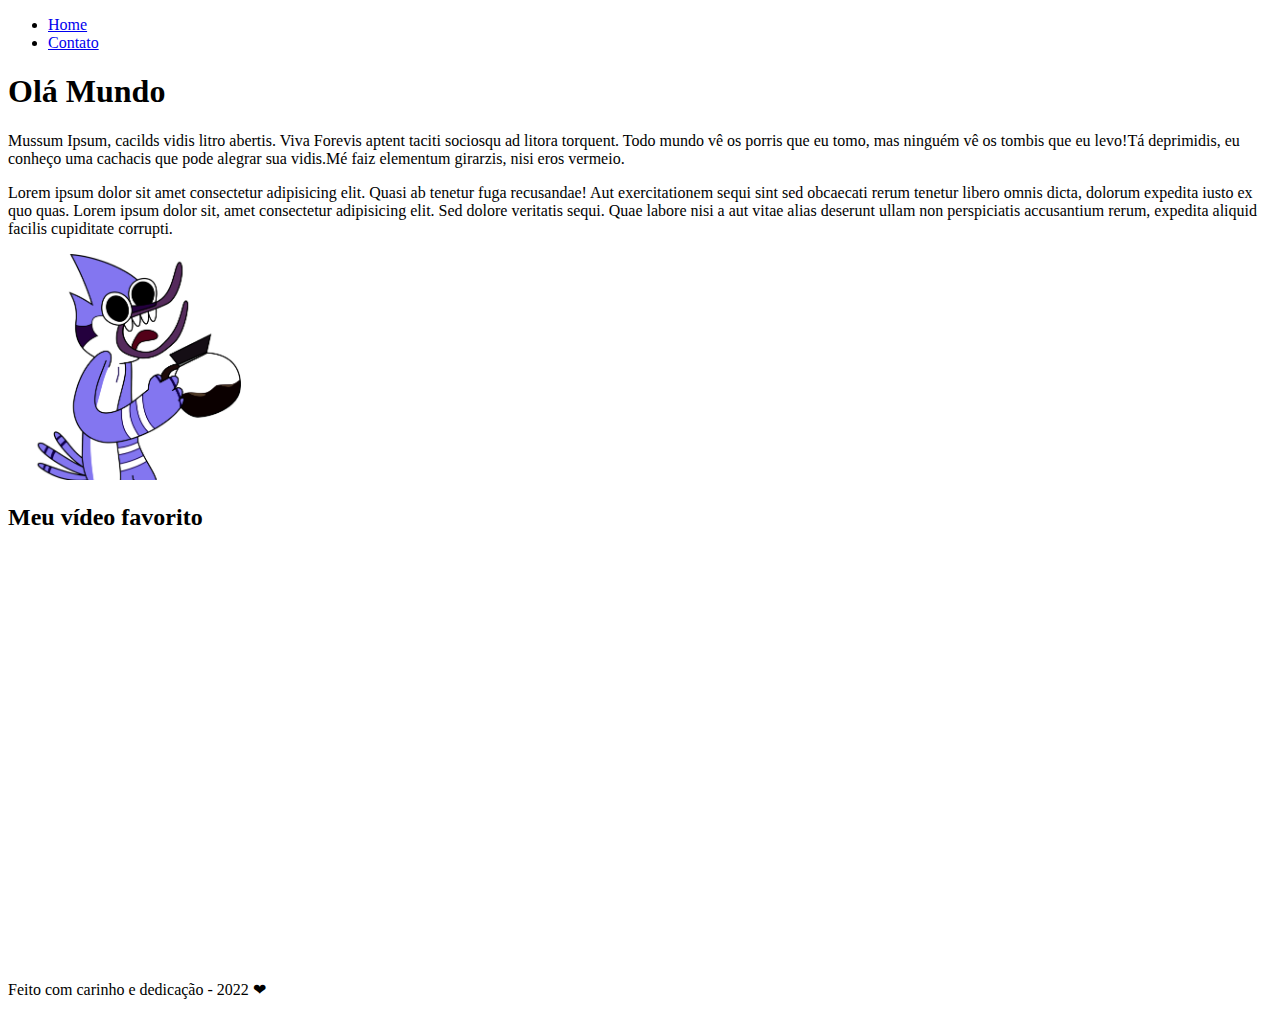
<file: index.html>
<!DOCTYPE html>
<html lang="pt-br">
  <head>
    <meta charset="UTF-8" />
    <meta http-equiv="X-UA-Compatible" content="IE=edge" />
    <meta name="viewport" content="width=device-width, initial-scale=1.0" />
    <title>Sobre mim</title>
  </head>
  <body>
    <nav>
      <ul>
        <li>
          <a href="index.html"> Home </a>
        </li>
        <li>
          <a href="contato.html"> Contato </a>
        </li>
      </ul>
    </nav>

    <main>
      <h1>Olá Mundo</h1>

      <section id="sobreMim">
        <p>
          Mussum Ipsum, cacilds vidis litro abertis. Viva Forevis aptent taciti
          sociosqu ad litora torquent. Todo mundo vê os porris que eu tomo, mas
          ninguém vê os tombis que eu levo!Tá deprimidis, eu conheço uma
          cachacis que pode alegrar sua vidis.Mé faiz elementum girarzis, nisi
          eros vermeio.
        </p>

        <p>
          Lorem ipsum dolor sit amet consectetur adipisicing elit. Quasi ab
          tenetur fuga recusandae! Aut exercitationem sequi sint sed obcaecati
          rerum tenetur libero omnis dicta, dolorum expedita iusto ex quo quas. 
          Lorem ipsum dolor sit, amet consectetur adipisicing elit. Sed dolore 
          veritatis sequi. Quae labore nisi a aut vitae alias deserunt ullam non 
          perspiciatis accusantium rerum, expedita aliquid facilis cupiditate 
          corrupti.
        </p>

        <img
          src="./assets/img/mordecai.png"
          alt="Mordecai doido segurando uma caneca de café"
          width=300em;
        />
      </section>

      <section id="meuVideo">
        <h2>Meu vídeo favorito</h2>

        <iframe
          width="727"
          height="409"
          src="https://www.youtube.com/embed/fkbGNe4KOm0"
          title="YouTube video player"
          frameborder="0"
          allow="accelerometer; autoplay; clipboard-write; encrypted-media; gyroscope; picture-in-picture"
          allowfullscreen
        >
        </iframe>
      </section>

      <footer>
          <p>Feito com carinho e dedicação - 2022 ❤</p>
      </footer>
    </main>
  </body>
</html>
</file>
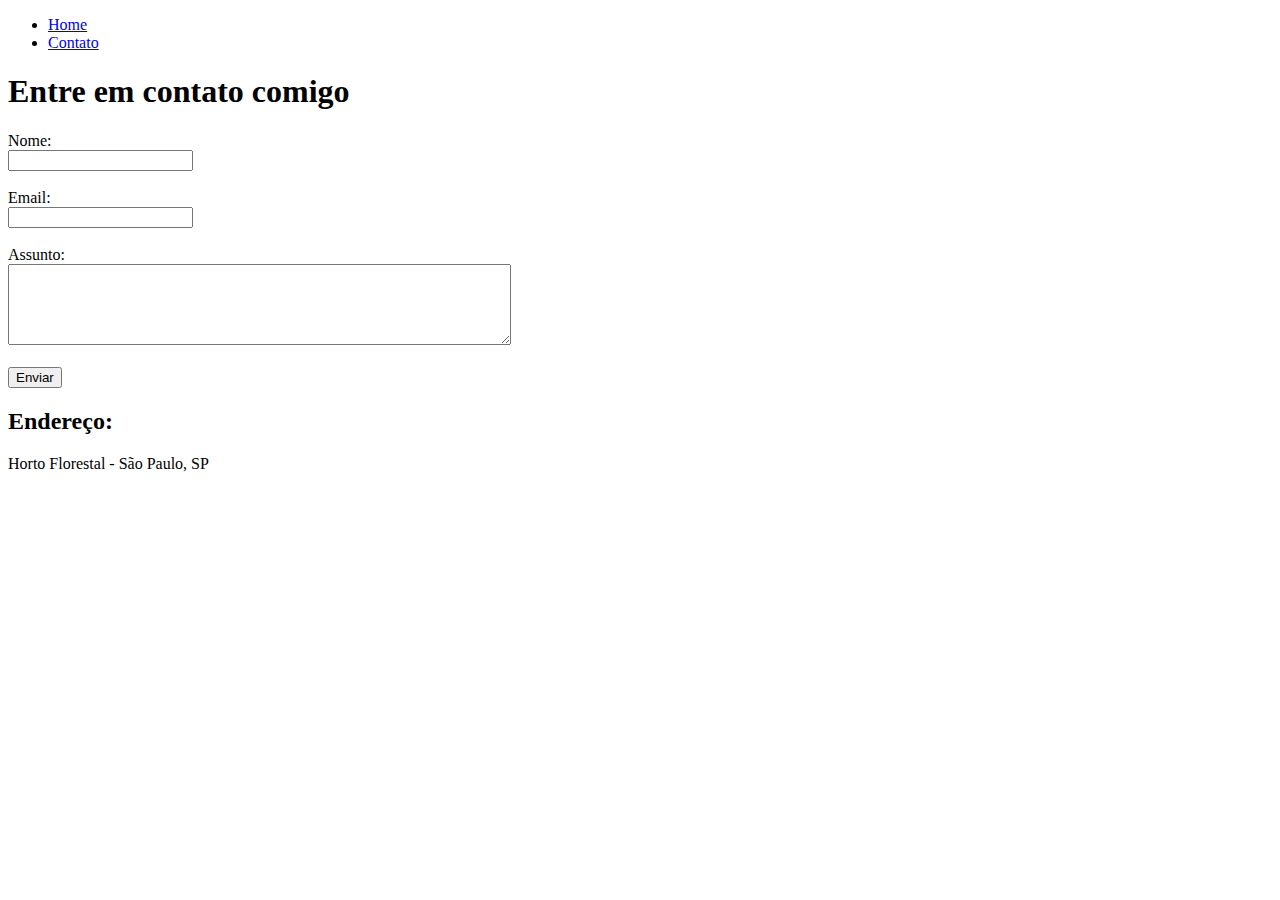
<file: contato.html>
<!DOCTYPE html>
<html lang="pt-br">
<head>
    <meta charset="UTF-8">
    <meta http-equiv="X-UA-Compatible" content="IE=edge">
    <meta name="viewport" content="width=device-width, initial-scale=1.0">
    <title>Contato</title>
</head>
<body>

<nav>
    <ul>
        <li>
            <a href="index.html"> Home </a>
        </li>
        <li>
            <a href="contato.html"> Contato </a>
        </li>
    </ul>
</nav>

<section id="contato">
    <h1>Entre em contato comigo</h1>

    <form>
        <label for="nome">Nome: </label> <br/>
        <input type="text" id="nome">

        <br/>
        <br/>

        <label for="email">Email: </label> <br/>
        <input type="email" id="email">

        <br/>
        <br/>

        <label for="assunto">Assunto: </label> <br/>
        <textarea name="assunto" id="assunto" cols="60" rows="5"></textarea>

        <br/>
        <br/>

        <button>Enviar</button>
    
    </form>
</section>

<section id="localizacao">

    <h2>Endereço: </h2>
    <p>Horto Florestal - São Paulo, SP</p>

    <iframe 
    src="https://www.google.com/maps/embed?pb=!1m18!1m12!1m3!1d14640.66064554893!2d-46.64109732807448!3d-23.454506220904836!2m3!1f0!2f0!3f0!3m2!1i1024!2i768!4f13.1!3m3!1m2!1s0x94cef71fd32d1739%3A0x4e300cf9e4fc04fd!2sHorto%20Florestal%2C%20S%C3%A3o%20Paulo%20-%20SP!5e0!3m2!1spt-BR!2sbr!4v1644442652802!5m2!1spt-BR!2sbr" 
    width="400" 
    height="250" 
    style="border:0;" 
    allowfullscreen="" 
    loading="lazy">
    </iframe>

</section>
</body>
</html>
</file>
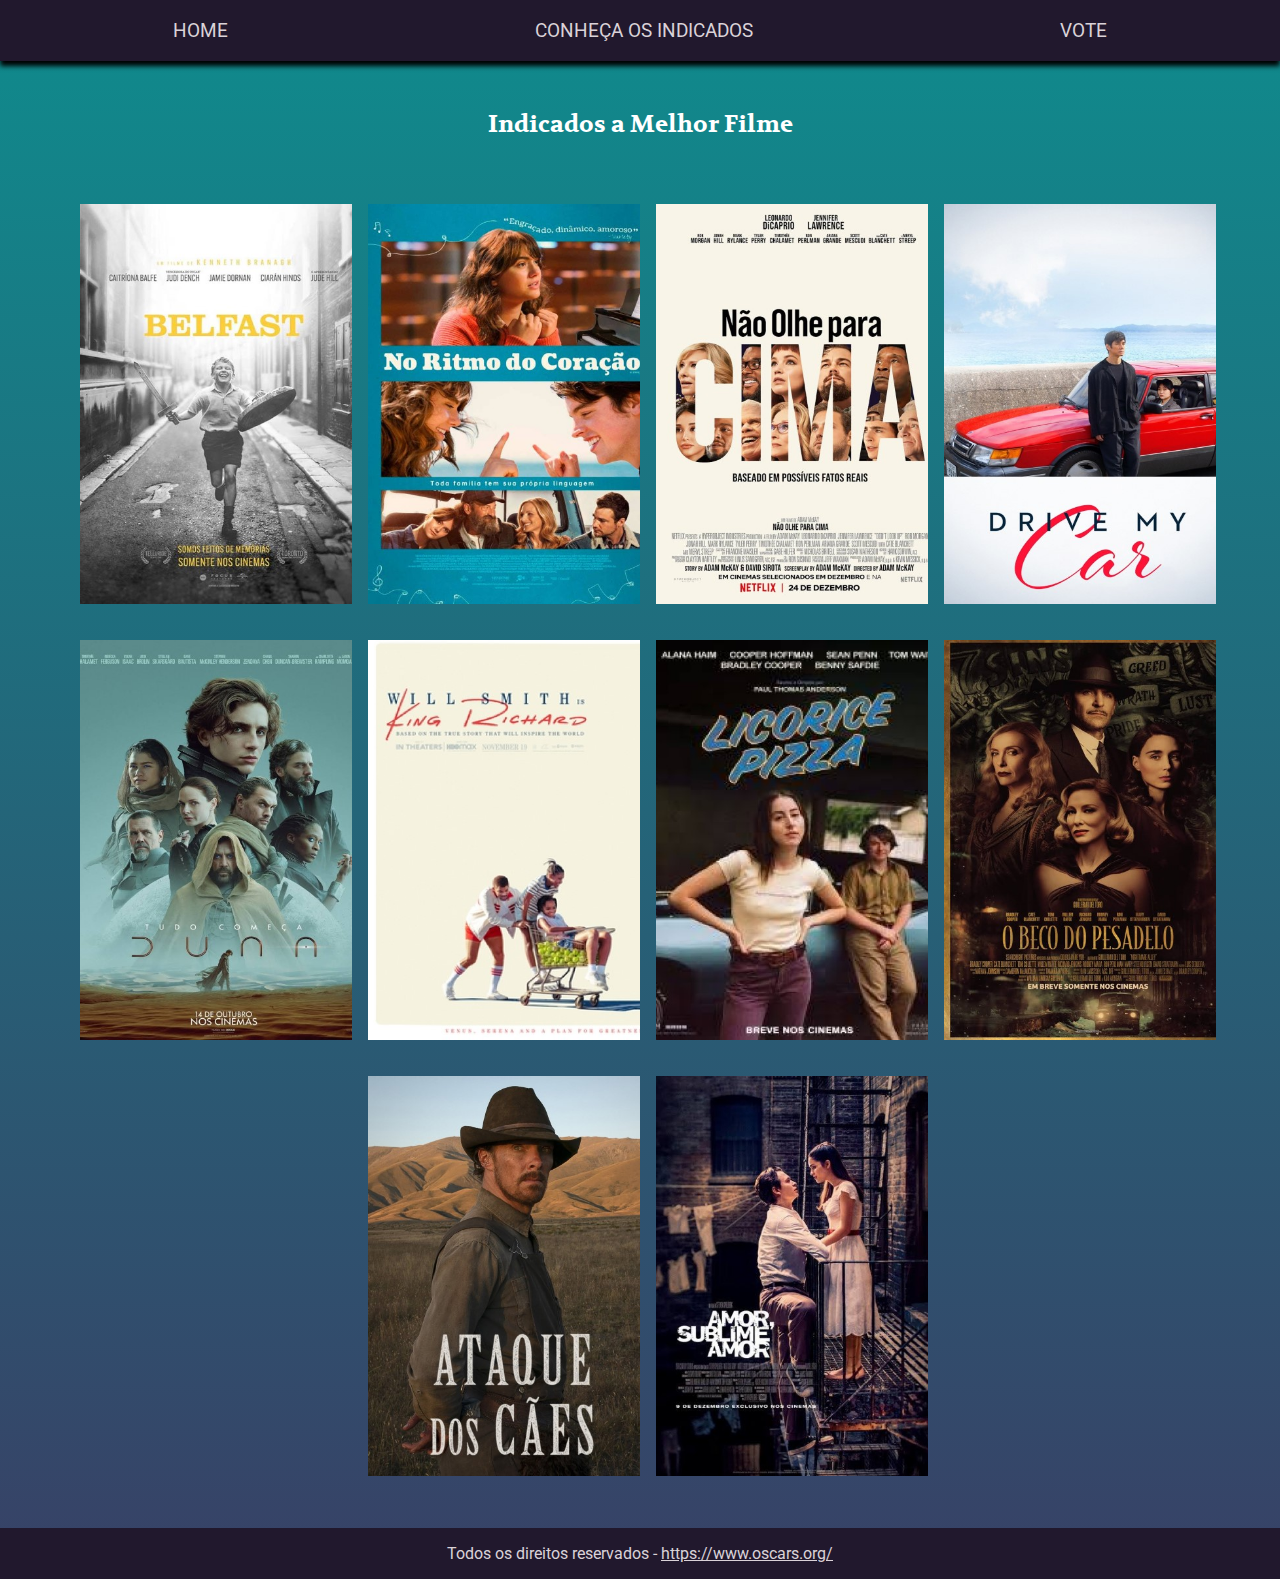
<file: indicados.html>
<!DOCTYPE html>
<html lang="pt-br">
<head>
    <meta charset="UTF-8">
    <meta http-equiv="X-UA-Compatible" content="IE=edge">
    <meta name="viewport" content="width=device-width, initial-scale=1.0">
    <link rel="stylesheet" href="./assets/css/style.css">
    <title>Oscar 2022</title>
</head>
<body>
    <header>
        <nav class="menu">
            <ul>
                <li>
                    <a href="./index.html"> HOME </a>
                </li>
    
                <li>
                    <a href="indicados.html"> CONHEÇA OS INDICADOS </a>
                </li>
    
                <li>
                    <a href="./vote.html"> VOTE </a>
                </li>
            </ul>
        </nav>
    </header>

    <main class="indicados">
        <h2>Indicados a Melhor Filme</h2>

        <div class="cartazes">

            <div class="cartaz">
                <img src="./assets/img/belfast.jpg" alt="">
                <div class="cartazInfo">
                    <p>ISJAISJAISJA</p>
                </div>
            </div>
            
            <div class="cartaz"> 
                <img src="./assets/img/no-ritmo-do-coracao.jpg" alt="">
                <div class="cartazInfo">
                    ISJAISJAISJA
                </div>
            </div>

            <div class="cartaz">
                <img src="./assets/img/nao-olhe-para-cima.jpg" alt="">
                <div class="cartazInfo">
                    ISJAISJAISJA
                </div>
            </div>

            <div class="cartaz">
                <img src="./assets/img/drive-my-car.jpg" alt="">
                <div class="cartazInfo">
                    ISJAISJAISJA
                </div>
            </div>

            <div class="cartaz">
                <img src="./assets/img/duna.jpg" alt="">
                <div class="cartazInfo">
                    ISJAISJAISJA
                </div>
            </div>

            <div class="cartaz">
                <img src="./assets/img/king-richard.jpg" alt="">
                <div class="cartazInfo">
                    ISJAISJAISJA
                </div>
            </div>

            <div class="cartaz">
                <img src="./assets/img/licorice-pizza.jpg" alt="">
                <div class="cartazInfo">
                    ISJAISJAISJA
                </div>
            </div>

            <div class="cartaz">
                <img src="./assets/img/nightmare-alley.jpg" alt="">
                <div class="cartazInfo">
                    ISJAISJAISJA
                </div>
            </div>

            <div class="cartaz">
                <img src="./assets/img/ataque-dos-caes.jpg" alt="">
                <div class="cartazInfo">
                    ISJAISJAISJA
                </div>
            </div>

            <div class="cartaz">
                <img src="./assets/img/amor-sublime-amor.jpg" alt="">
                <div class="cartazInfo">
                    ISJAISJAISJA
                </div>
            </div>

        </div>

    </main>


    <footer>
        
        <p>Todos os direitos reservados - <a href="https://www.oscars.org/">https://www.oscars.org/</a>

</footer>
</body>
</html>
</file>
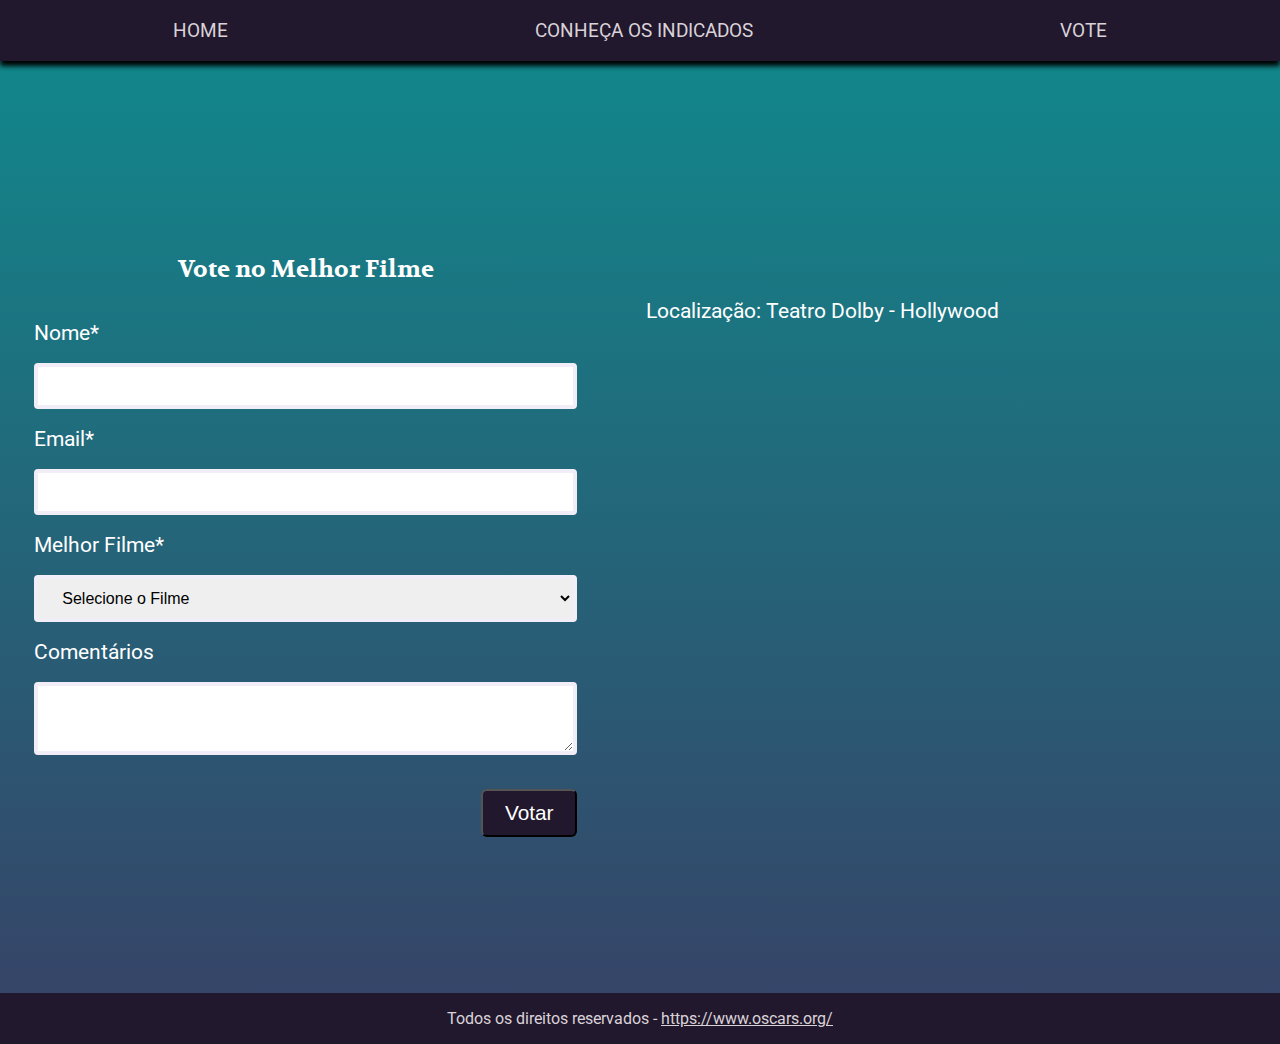
<file: vote.html>
<!DOCTYPE html>
<html lang="pt-br">
  <head>
    <meta charset="UTF-8" />
    <meta http-equiv="X-UA-Compatible" content="IE=edge" />
    <meta name="viewport" content="width=device-width, initial-scale=1.0" />
    <link rel="stylesheet" href="./assets/css/style.css" />
    <title>Oscar 2022</title>
  </head>
  <body>
    <header>
      <nav class="menu">
        <ul>
          <li>
            <a href="./index.html"> HOME </a>
          </li>

          <li>
            <a href="indicados.html"> CONHEÇA OS INDICADOS </a>
          </li>

          <li>
            <a href="./vote.html"> VOTE </a>
          </li>
        </ul>
      </nav>
    </header>


    <main class="vote">

      <section class="formulario"> 
       
        <form>

          <h2>Vote no Melhor Filme</h2>
          <label for="nome">Nome* </label> <br />
          <input type="text" id="nome" onkeyup="validaNome()" />
          <div id="txtNome"></div>

          <br />

          <label for="email">Email* </label> <br />
          <input type="email" id="email" onkeyup="validaEmail()" />
          <div id="txtEmail"></div>

          <br />
          
          <label for="melhorFilme">Melhor Filme*</label> <br />
          <select name="melhorFilme" id="melhorFilme" onchange="validaFilme()">
              <option value="">Selecione o Filme</option>
              <option value="Belfast">Belfast</option>
              <option value="Amor, Sublime Amor">Amor, Sublime Amor</option>
              <option value="Ataque dos Cães">Ataque dos Cães</option>
              <option value="Drive My Car">Drive My Car</option>
              <option value="Duna">Duna</option>
              <option value="King Richard: Criando Campeãs">King Richard: Criando Campeãs</option>
              <option value="Não Olhe para Cima">Não Olhe para Cima</option>
              <option value="No Ritmo do Coração">No Ritmo do Coração</option>
              <option value="O Beco do Pesadelo">O Beco do Pesadelo</option>
          </select>
          <div id="txtFilme"></div>

          <br />
          
          <label for="comentario">Comentários </label> <br />
          <textarea
            name="comentario"
            id="comentario"
            cols="60"
            rows="3"
          ></textarea>
          <br />

          <button onclick="enviar()">Votar</button>
        </form>
      </section>

      <section id="localizacao">
        <p>Localização: Teatro Dolby - Hollywood</p>

        <iframe
          id="mapa"
          src="https://www.google.com/maps/embed?pb=!1m18!1m12!1m3!1d3303.717550974601!2d-118.34244623478364!3d34.102375480592244!2m3!1f0!2f0!3f0!3m2!1i1024!2i768!4f13.1!3m3!1m2!1s0x80c2bf23c3bb14c7%3A0xf5f01d0d3b59ab76!2sTeatro%20Dolby!5e0!3m2!1spt-BR!2sbr!4v1645660742750!5m2!1spt-BR!2sbr"
          width="600"
          height="450"
          style="border: 0"
          allowfullscreen=""
          loading="lazy"
        ></iframe>
      </section>
    </main>

    <footer>
      <p>
        Todos os direitos reservados -
        <a href="https://www.oscars.org/">https://www.oscars.org/</a>
      </p>
    </footer>

    <script src="./assets/js/script.js"></script>
  </body>
</html>
</file>
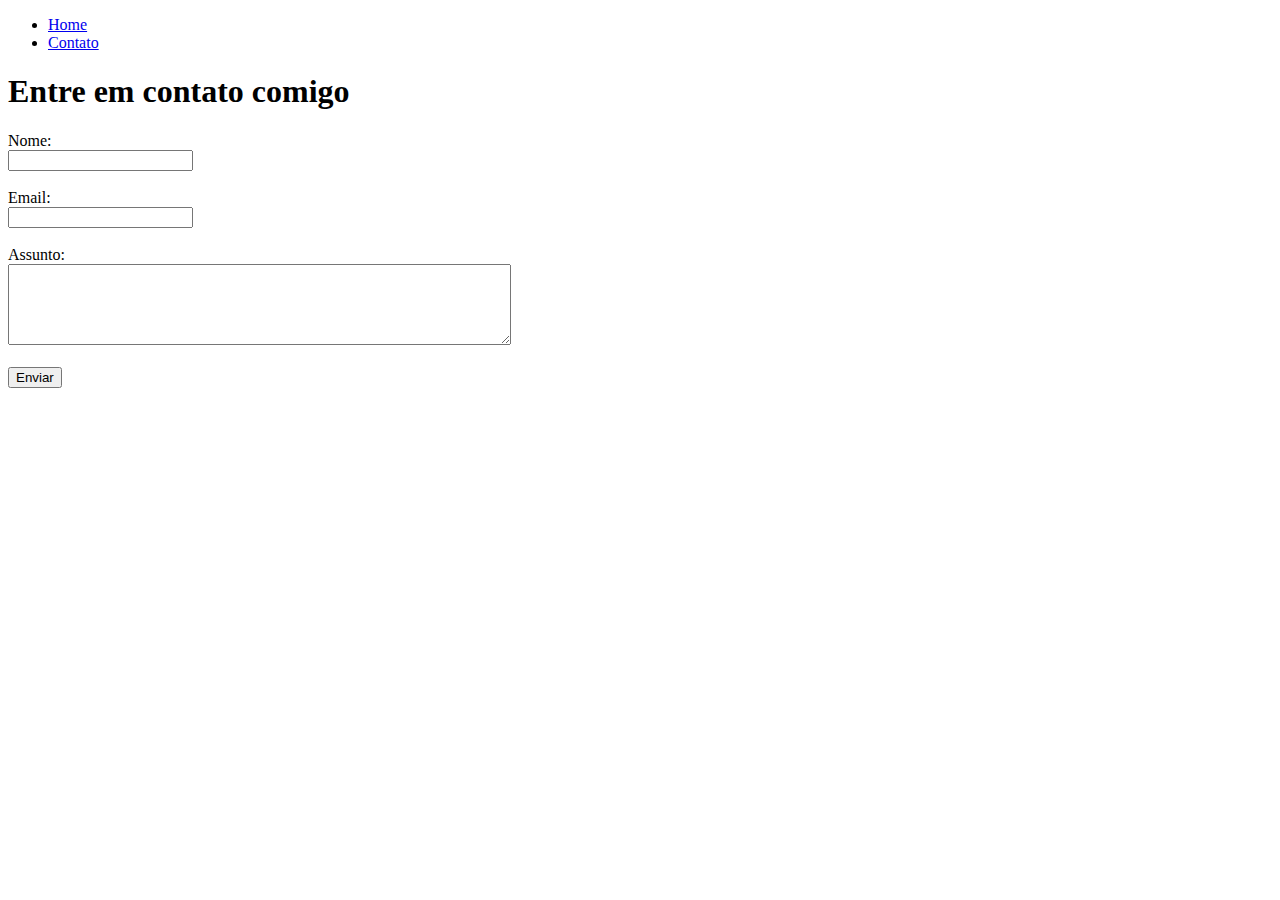
<file: Atividade1/contato.html>
<!DOCTYPE html>
<html lang="en">
<head>
    <meta charset="UTF-8">
    <meta http-equiv="X-UA-Compatible" content="IE=edge">
    <meta name="viewport" content="width=device-width, initial-scale=1.0">
    <title>Contato</title>
</head>
<body>
    <ul>
        <li>
            <a href="index.html"> Home </a>
        </li>
        <li>
            <a href="contato.html"> Contato </a>
        </li>
    </ul>

    <h1>Entre em contato comigo</h1>

    <form>
        <label for="nome">Nome: </label> <br/>
        <input type="text" id="nome">

        <br/>
        <br/>

        <label for="email">Email: </label> <br/>
        <input type="email" id="email">

        <br/>
        <br/>

        <label for="assunto">Assunto: </label> <br/>
        <textarea name="assunto" id="assunto" cols="60" rows="5"></textarea>

        <br/>
        <br/>

        <button>Enviar</button>
    </form>
</body>
</html>
</file>
<file: assets/css/style.css>
@import url("https://fonts.googleapis.com/css2?family=Roboto&family=Volkhov&display=swap");
* {
  margin: 0px;
  padding: 0px;
  box-sizing: border-box;
}

body {
    background: linear-gradient(to bottom, #0f8b8d 0%, #3b3b63 108%);    margin: 0;
    background-repeat: no-repeat;
}

main {
    min-height: 100vh;

}

a:active,
a:hover{
  font-weight: bolder;
}

.home {
  background-image: url("../img/oscar-header.jpg");
  font-family: "Open Sans";
  background-position: center;
  background-repeat: no-repeat;
  background-size: cover;
}

.menu {
  padding: 1.2em;
  background-color: #21182d;
  box-shadow: 0px 5px 5px rgb(0, 0, 0);
}
.menu ul {
  display: flex;
  justify-content: space-around;
  list-style: none;
}

.menu ul li a {
  text-decoration: none;
  color: #dad2d8;
  font-family: "Roboto", sans-serif;
  font-size: 1.2rem;
}

.inicial {
  display: flex;
  flex-direction: column;
  align-items: flex-end;
  margin-right: 8em;
}

.titulo {
  font-size: 5rem;
  font-family: "Volkhov", serif;
  color: #ffffff;
  margin-left: 50%;
  margin-right: auto;
  text-align: left;
  margin-top: 0.8em;
}

.inicial p {
  font-size: 1.1rem;
  font-family: "Roboto", sans-serif;
  text-align: justify;
  margin-left: 50%;
  margin-right: auto;
  margin-top: 2em;
  color: #ffffff;
}

.video {
    margin-left: 50%;
    margin-right: auto;
    margin-top: 2em;
    margin-bottom: 3em;

}


.indicados h2 {
    font-family: "Volkhov", serif;
    text-align: center;
    color: #ffffff;
    margin: 2em;
}

.cartazes {
    display: flex;
    flex-wrap: wrap;
    justify-content: center;
    margin: 2em;
}

.cartaz {
  position: relative;
  width: 18rem;
  overflow: hidden;
  font-family: sans-serif;
}

.cartazes img {
    width: 18rem;
    height: 25rem;
    margin: 1em;
}

.cartazInfo {
  position: absolute;
  bottom: 50%;
  width: 100%;
  opacity: 0;
 
  
  background: rgba(0, 0, 0, 0.8);
  color: #fff;    
  -webkit-transition: all 0.3s ease-in-out;
  -moz-transition: all 0.3s ease-in-out;
  -o-transition: all 0.3s ease-in-out;
  transition: all 0.3s ease-in-out;
}


.cartaz img:hover{
  opacity: 0.5;
  bottom:10px;
}

.vote {
    display: flex;
    justify-content: space-around;
    align-items: center;
    margin-top: 2rem;
}

.vote h2 {
    font-family: "Volkhov", serif;
    text-align: center;
    color: #ffffff;
    margin-bottom: 1.5em;
    margin-top: 1.5em;
}

.vote p {
    font-family: "Roboto", serif;
    font-size: 1.3rem;
    margin-bottom: 0.5em;
    color: #ffffff; 
}

input, select, textarea {
    width: 100%;
    padding: 10px 20px;
    border: 4px solid #f2eef8;
    border-radius: 4px;
    font-size: 1em;
  }

label {
      font-size: 1.3rem;
      font-family: Roboto, sans-serif;
      color: #ffffff;
  }

  form {
      display: flex;
      flex-direction: column;
  }
  button {
      width: 6rem;
      height: 3rem;
      border-radius: 6px;
      margin-top: 1rem;
      margin-bottom: 2rem;
      font-size: 1.3rem;
      background-color: #21182d;
      color:#ffffff;
      align-self: end;
      cursor: pointer;
  }

footer {
  padding: 1em;
  background-color: #21182d;
}

footer p {
  font-family: Roboto, sans-serif;
  color: #dad2d8;
  text-align: center;
}

footer p a {
  color: #dad2d8;
}
</file>
